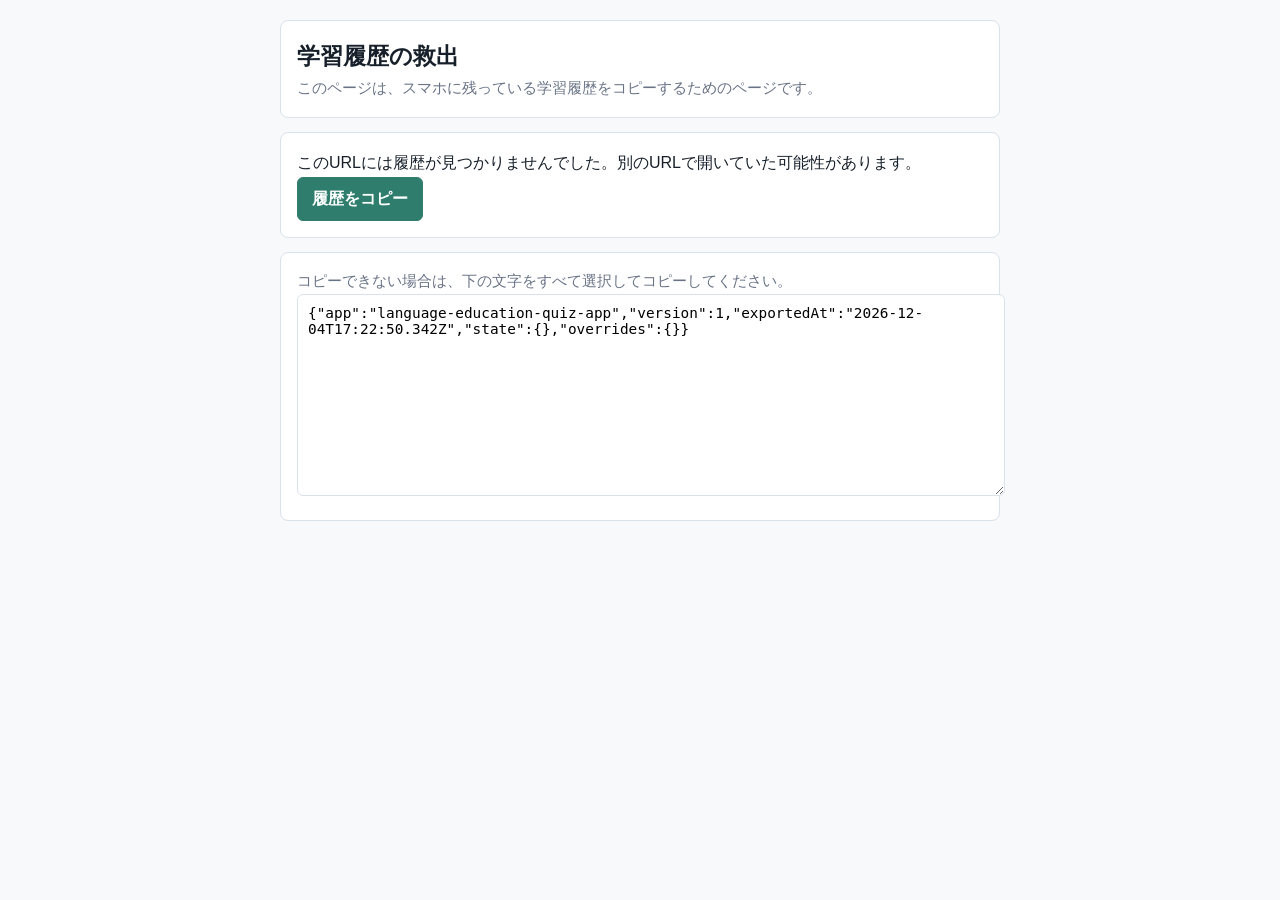
<file: rescue.html>
<!doctype html>
<html lang="ja">
  <head>
    <meta charset="utf-8" />
    <meta name="viewport" content="width=device-width, initial-scale=1" />
    <title>学習履歴の救出</title>
    <style>
      body {
        margin: 0;
        padding: 20px;
        font-family: -apple-system, BlinkMacSystemFont, "Hiragino Sans", "Yu Gothic", sans-serif;
        background: #f7f9fb;
        color: #17202a;
        line-height: 1.7;
      }

      main {
        max-width: 720px;
        margin: 0 auto;
        display: grid;
        gap: 14px;
      }

      section {
        background: #fff;
        border: 1px solid #d9e1ea;
        border-radius: 8px;
        padding: 16px;
      }

      h1 {
        margin: 0;
        font-size: 1.45rem;
      }

      p {
        margin: 0;
      }

      button {
        min-height: 44px;
        border: 1px solid #2f7d6d;
        border-radius: 6px;
        padding: 0 14px;
        background: #2f7d6d;
        color: #fff;
        font: inherit;
        font-weight: 700;
      }

      textarea {
        width: 100%;
        min-height: 180px;
        border: 1px solid #d9e1ea;
        border-radius: 6px;
        padding: 10px;
        font: 0.9rem ui-monospace, SFMono-Regular, Menlo, monospace;
      }

      .muted {
        color: #697386;
        font-size: 0.92rem;
      }
    </style>
  </head>
  <body>
    <main>
      <section>
        <h1>学習履歴の救出</h1>
        <p class="muted">このページは、スマホに残っている学習履歴をコピーするためのページです。</p>
      </section>

      <section>
        <p id="status">確認中です...</p>
        <button id="copyButton" type="button">履歴をコピー</button>
      </section>

      <section>
        <p class="muted">コピーできない場合は、下の文字をすべて選択してコピーしてください。</p>
        <textarea id="payload" readonly></textarea>
      </section>
    </main>

    <script>
      const progress = localStorage.getItem("languageEducationQuizProgress.v1") || "{}";
      const overrides = localStorage.getItem("languageEducationQuizAnswerOverrides.v1") || "{}";
      const state = JSON.parse(progress);
      const payload = JSON.stringify({
        app: "language-education-quiz-app",
        version: 1,
        exportedAt: new Date().toISOString(),
        state,
        overrides: JSON.parse(overrides),
      });
      const count = Object.keys(state).length;

      document.getElementById("status").textContent = count
        ? `${count}問分の履歴が見つかりました。`
        : "このURLには履歴が見つかりませんでした。別のURLで開いていた可能性があります。";
      document.getElementById("payload").value = payload;
      document.getElementById("copyButton").addEventListener("click", async () => {
        try {
          await navigator.clipboard.writeText(payload);
          alert("履歴をコピーしました。新しいアプリの「履歴読み込み」に貼り付けてください。");
        } catch {
          document.getElementById("payload").focus();
          document.getElementById("payload").select();
          alert("下の文字をすべてコピーしてください。");
        }
      });
    </script>
  </body>
</html>
</file>
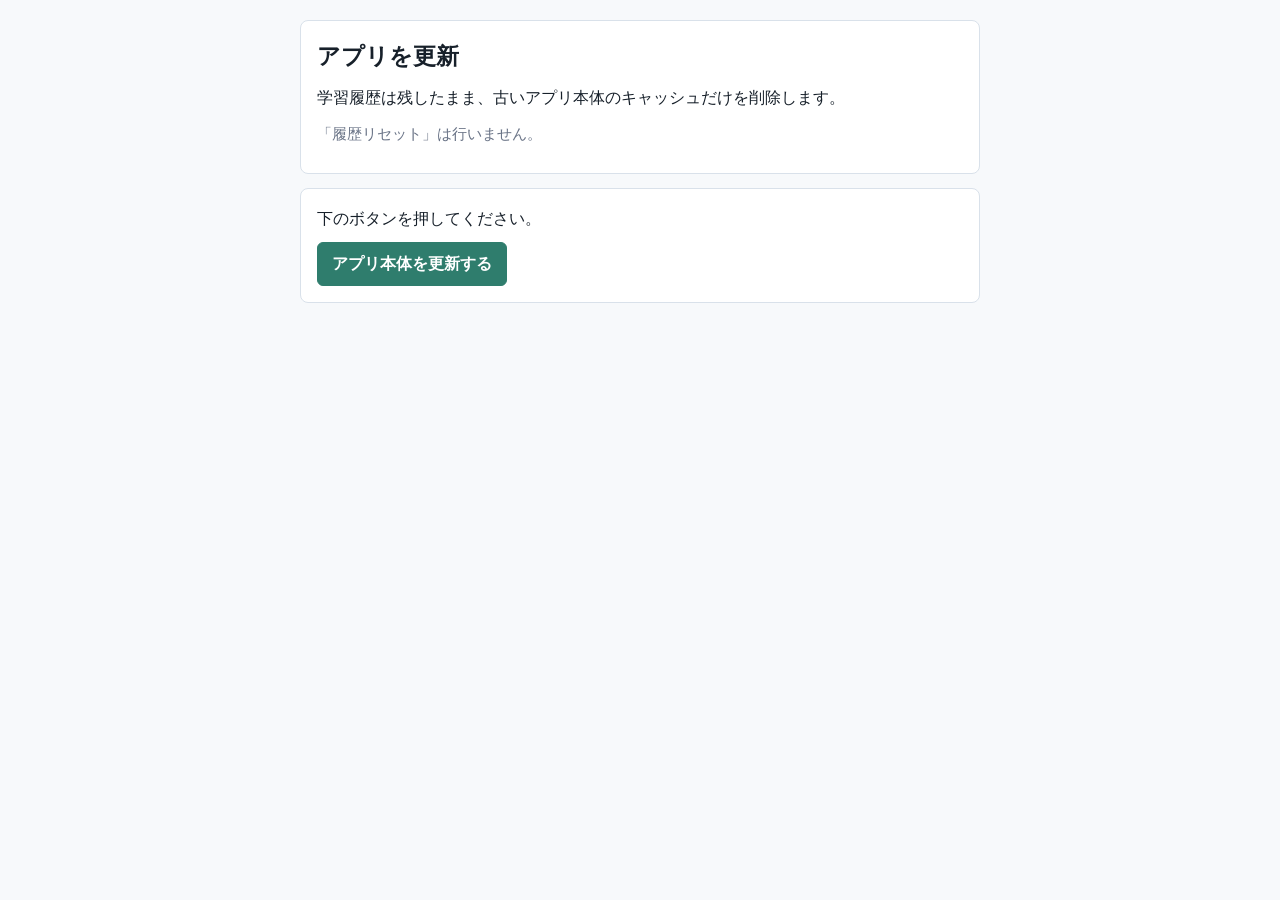
<file: update.html>
<!doctype html>
<html lang="ja">
  <head>
    <meta charset="utf-8" />
    <meta name="viewport" content="width=device-width, initial-scale=1" />
    <title>アプリを更新</title>
    <style>
      body {
        margin: 0;
        padding: 20px;
        font-family: -apple-system, BlinkMacSystemFont, "Hiragino Sans", "Yu Gothic", sans-serif;
        background: #f7f9fb;
        color: #17202a;
        line-height: 1.7;
      }

      main {
        max-width: 680px;
        margin: 0 auto;
        display: grid;
        gap: 14px;
      }

      section {
        background: #fff;
        border: 1px solid #d9e1ea;
        border-radius: 8px;
        padding: 16px;
      }

      h1 {
        margin: 0 0 8px;
        font-size: 1.45rem;
      }

      p {
        margin: 0 0 10px;
      }

      button,
      a {
        display: inline-flex;
        align-items: center;
        justify-content: center;
        min-height: 44px;
        border: 1px solid #2f7d6d;
        border-radius: 6px;
        padding: 0 14px;
        background: #2f7d6d;
        color: #fff;
        font: inherit;
        font-weight: 700;
        text-decoration: none;
      }

      .muted {
        color: #697386;
        font-size: 0.92rem;
      }
    </style>
  </head>
  <body>
    <main>
      <section>
        <h1>アプリを更新</h1>
        <p>学習履歴は残したまま、古いアプリ本体のキャッシュだけを削除します。</p>
        <p class="muted">「履歴リセット」は行いません。</p>
      </section>

      <section>
        <p id="status">下のボタンを押してください。</p>
        <button id="updateButton" type="button">アプリ本体を更新する</button>
      </section>
    </main>

    <script>
      async function updateApp() {
        const status = document.getElementById("status");
        status.textContent = "更新中です...";

        try {
          if ("serviceWorker" in navigator) {
            const registrations = await navigator.serviceWorker.getRegistrations();
            await Promise.all(registrations.map((registration) => registration.unregister()));
          }

          if ("caches" in window) {
            const keys = await caches.keys();
            await Promise.all(keys.map((key) => caches.delete(key)));
          }

          status.textContent = "更新できました。アプリを開き直します。";
          location.replace("./index.html?v=20260713-1");
        } catch {
          status.textContent = "自動更新できませんでした。Safari/Chromeで再読み込みしてください。";
        }
      }

      document.getElementById("updateButton").addEventListener("click", updateApp);
    </script>
  </body>
</html>
</file>
